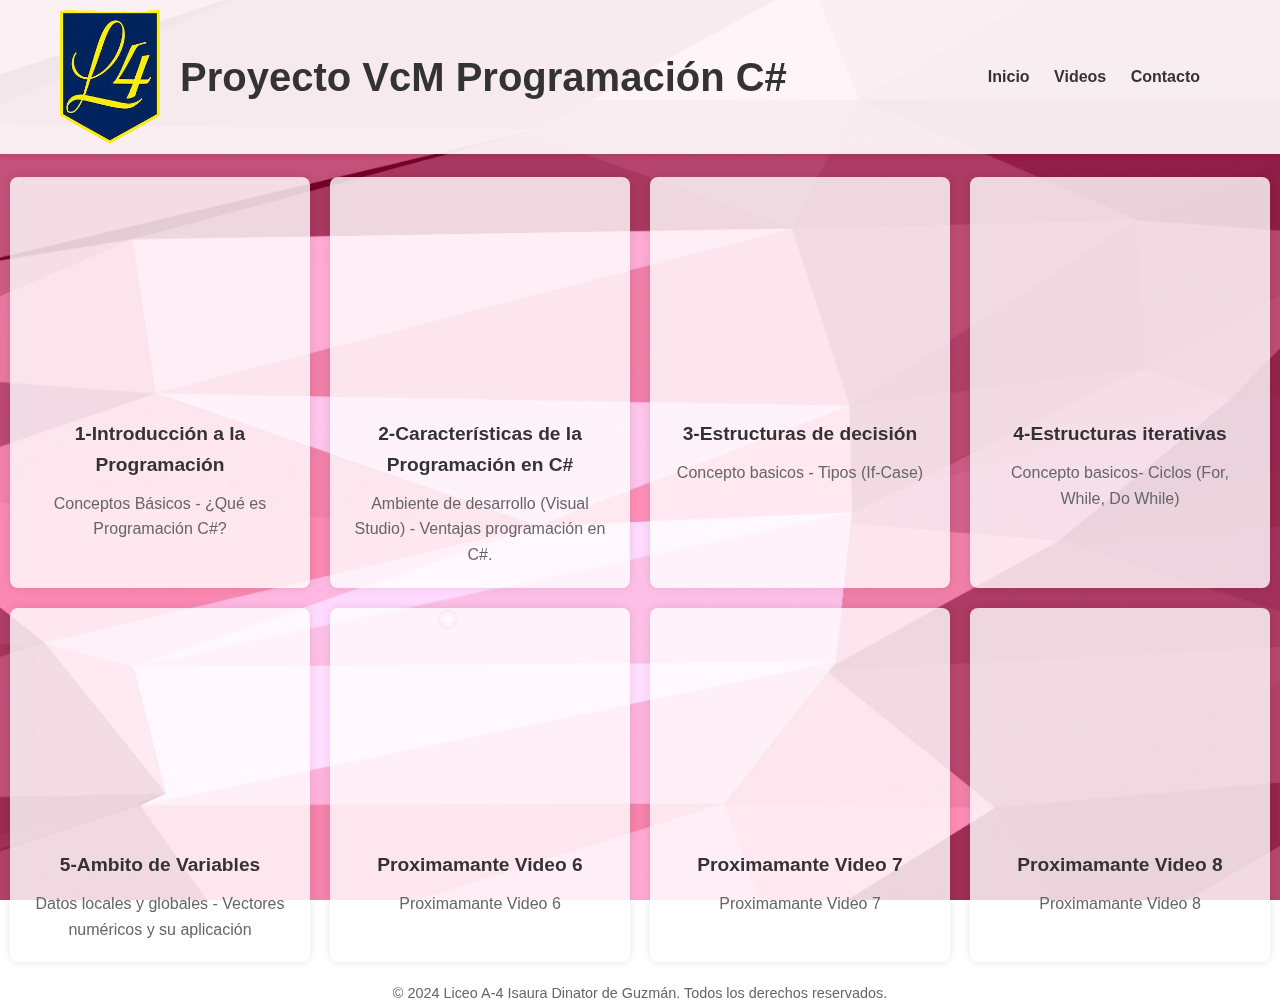
<file: index.html>
<!DOCTYPE html>
<html lang="es">
<head>
    <meta charset="UTF-8">
    <meta name="viewport" content="width=device-width, initial-scale=1.0">
    <title>Proyecto VcM Programación C#</title>
    <link rel="stylesheet" href="styles.css">
    <link rel="icon" href="img/logo.ico" type="image/x-icon">
</head>
<body>
    <header>
        <div class="header-content">
            <img src="img/logo.png" alt="Logo de la Institución" class="logo">
            <h1>Proyecto VcM Programación C#</h1>
           <nav>
                <ul>
                    <li><a href="index.html">Inicio</a></li> 
                    <li><a href="#videos" onclick="scrollToVideos()">Videos</a></li> 
                    <li><a href="contacto.html">Contacto</a></li> 
                </ul>
            </nav>
        </div>
    </header>
	<br>
	<br>
	<br>	
    <main>
        <section class="video-gallery">
            <div class="video-item">
                <iframe width="560" height="315" src="https://www.youtube.com/embed/ZZfIytcyoTM?si=jE332BUe1SZ2kktT" title="YouTube video player" frameborder="0" allow="accelerometer; autoplay; clipboard-write; encrypted-media; gyroscope; picture-in-picture; web-share" referrerpolicy="strict-origin-when-cross-origin" allowfullscreen></iframe>
                <h2>1-Introducción a la Programación</h2>
                <p>Conceptos Básicos - ¿Qué es Programación C#?
</p>
            </div>
            <div class="video-item">
                <iframe width="560" height="315" src="https://www.youtube.com/embed/J6Wzgou1MMM?si=cWnYHQlr7TMwj-SC" title="YouTube video player" frameborder="0" allow="accelerometer; autoplay; clipboard-write; encrypted-media; gyroscope; picture-in-picture; web-share" referrerpolicy="strict-origin-when-cross-origin" allowfullscreen></iframe>
                <h2>2-Características de la Programación en C#</h2>
                <p>Ambiente de desarrollo (Visual Studio) - Ventajas programación en C#.</p>
            </div>
            <div class="video-item">
                <iframe width="560" height="315" src="https://www.youtube.com/embed/5DVsByuDrSw?si=PCRL2EYs6Epyhpt8" title="YouTube video player" frameborder="0" allow="accelerometer; autoplay; clipboard-write; encrypted-media; gyroscope; picture-in-picture; web-share" referrerpolicy="strict-origin-when-cross-origin" allowfullscreen></iframe>
                <h2>3-Estructuras de decisión</h2>
                <p>Concepto basicos - Tipos (If-Case)</p>
            </div>
            <div class="video-item">
                <iframe width="560" height="315" src="https://www.youtube.com/embed/NULPhHEzcbU?si=t0v7WC8qHkFQ-2EL" title="YouTube video player" frameborder="0" allow="accelerometer; autoplay; clipboard-write; encrypted-media; gyroscope; picture-in-picture; web-share" referrerpolicy="strict-origin-when-cross-origin" allowfullscreen></iframe>                <h2>4-Estructuras iterativas</h2>
                <p>Concepto basicos- Ciclos (For, While, Do While)</p>
            </div>
            <div class="video-item">
                <iframe width="560" height="315" src="https://www.youtube.com/embed/JOjVFenYt4Q?si=ZQsQt96W1FQ7Ci_5" title="YouTube video player" frameborder="0" allow="accelerometer; autoplay; clipboard-write; encrypted-media; gyroscope; picture-in-picture; web-share" referrerpolicy="strict-origin-when-cross-origin" allowfullscreen></iframe>                <h2>5-Ambito de Variables</h2>
                <p>Datos locales y globales - Vectores numéricos y su aplicación</p>
            </div>
			
			<div class="video-item">
                <iframe src="https://www.youtube.com/embed/VIDEO_ID5" frameborder="0" allowfullscreen></iframe>
                <h2>Proximamante Video 6</h2>
                <p>Proximamante Video 6</p>
            </div>
			
			<div class="video-item">
                <iframe src="https://www.youtube.com/embed/VIDEO_ID5" frameborder="0" allowfullscreen></iframe>
                <h2>Proximamante Video 7</h2>
                <p>Proximamante Video 7</p>
            </div>
			
	<div class="video-item">
                <iframe src="https://www.youtube.com/embed/VIDEO_ID5" frameborder="0" allowfullscreen></iframe>
                <h2>Proximamante Video 8</h2>
                <p>Proximamante Video 8</p>
            </div>
			
    </main>
    <footer>
        <p>&copy; 2024 Liceo A-4 Isaura Dinator de Guzmán. Todos los derechos reservados.</p>
    </footer>
	
	   <script>
        function scrollToVideos() {
            document.getElementById('videos').scrollIntoView({ behavior: 'smooth' });
        }
    </script>
</body>
</html>
</file>
<file: styles.css>
/* Estilos básicos de reset */
* {
    margin: 0;
    padding: 0;
    box-sizing: border-box;
}


/* Estilos para el cuerpo del documento */
body {
    font-family: Cambria, sans-serif;
    line-height: 1.6;
    background: url('img/fondo.png') no-repeat center center fixed;
    background-size: cover;
    color: #333;
    padding-top: 100px; /* Espacio para el header fijo */
}

/* Estilos para el encabezado */
header {
    width: 100%;
    position: fixed;
    top: 0;
    left: 0;
    background-color: rgba(255, 255, 255, 0.9); /* Fondo semi-transparente */
    z-index: 800;
    box-shadow: 0 2px 5px rgba(0, 0, 0, 0.1);
    padding: 10px 0;
}

.header-content {
    display: flex;
    align-items: center;
    justify-content: center;
    max-width: 1200px;
    margin: 0 auto;
    padding: 0 20px;
}

.logo {
    width: 100px; /* Ajusta el tamaño según sea necesario */
    margin-right: 20px;
}

header h1 {
    font-size: 2.5em;
    color: #333;
    margin-right: 20px; /* Agrega margen derecho */
}

/* Estilos para la barra de navegación */
nav {
    margin-left: auto; /* Mueve la barra de navegación a la derecha */
}

nav ul {
    list-style: none;
}

nav ul li {
    display: inline-block;
    margin-right: 20px;
}

nav ul li a {
    text-decoration: none;
    color: #333;
    font-weight: bold;
}

nav ul li a:hover {
    color: #007bff; /* Cambia el color al pasar el mouse */
}

/* Estilos para la galería de videos */
.video-gallery {
    display: flex;
    flex-wrap: wrap;
    gap: 20px;
    justify-content: center;
}

.video-item {
    background: rgba(255, 255, 255, 0.8); /* Fondo semi-transparente */
    padding: 20px;
    border-radius: 8px;
    box-shadow: 0 0 10px rgba(0, 0, 0, 0.1);
    max-width: 300px;
    width: 100%;
    text-align: center;
}

.video-item iframe {
    width: 100%;
    height: 200px;
    border-radius: 8px;
}

.video-item h2 {
    margin: 15px 0 10px;
    font-size: 1.2em;
    color: #333;
}

.video-item p {
    font-size: 1em;
    color: #666;
}

/* Estilos para el pie de página */
footer {
    text-align: center;
    margin-top: 20px;
    font-size: 0.9em;
    color: #666;
}

/* Estilos responsivos */
@media (max-width: 768px) {
    .video-item {
        max-width: 100%;
    }

    header h1 {
        font-size: 2em;
    }
}

@media (max-width: 480px) {
    header h1 {
        font-size: 1.5em;
    }

    .video-item h2 {
        font-size: 1em;
    }

    .video-item p {
        font-size: 0.9em;
    }
}
.contact-container {
    display: flex;
    justify-content: center;
    align-items: center;
    height: 100vh;
}

.contact-form {
    background-color: rgba(255, 255, 255, 0.8); /* Fondo semi-transparente */
    padding: 30px;
    border-radius: 10px;
    box-shadow: 0 0 20px rgba(0, 0, 0, 0.2);
    max-width: 500px;
    width: 100%;
}

.contact-form h2 {
    margin-bottom: 20px;
    text-align: center;
}

.contact-form label {
    display: block;
    margin-bottom: 10px;
}

.contact-form input[type="text"],
.contact-form input[type="email"],
.contact-form textarea {
    width: 100%;
    padding: 10px;
    margin-bottom: 20px;
    border: 1px solid #ccc;
    border-radius: 5px;
}

.contact-form textarea {
    height: 150px;
}

.contact-form button {
    width: 100%;
    padding: 10px;
    background-color: #007bff;
    color: #fff;
    border: none;
    border-radius: 5px;
    cursor: pointer;
}

.contact-form button:hover {
    background-color: #0056b3;
}
</file>
